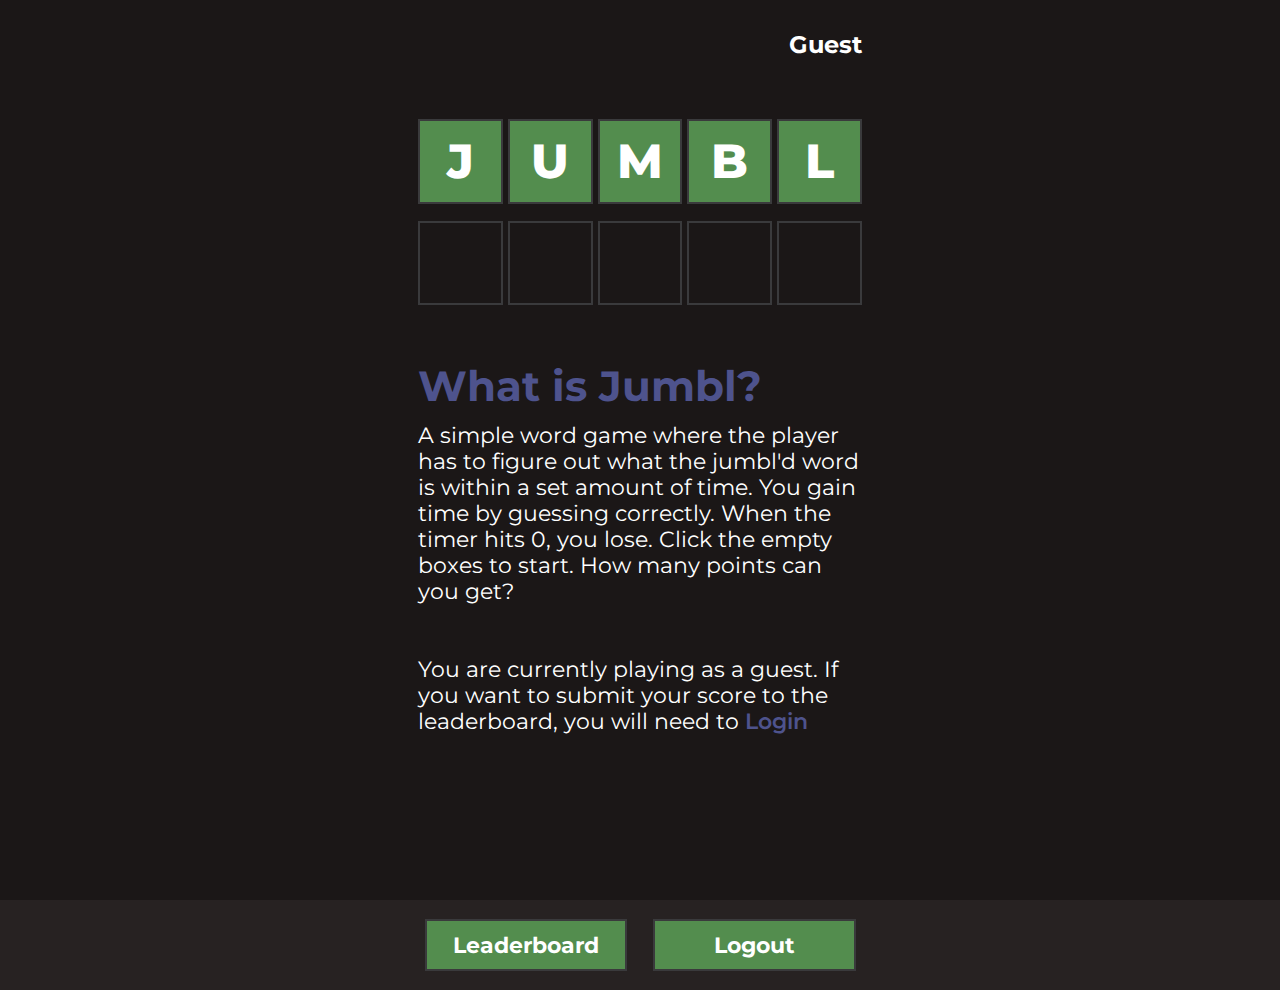
<file: index.html>
<!DOCTYPE html>
<html lang="en">
<head>
    <meta charset="UTF-8">
    <meta name="viewport" content="width=device-width, initial-scale=1.0">
    <title>Jumbl</title>
    <link rel="preconnect" href="https://fonts.googleapis.com">
    <link rel="preconnect" href="https://fonts.gstatic.com" crossorigin>
    <link href="https://fonts.googleapis.com/css2?family=Montserrat:ital,wght@0,100..900;1,100..900&display=swap" rel="stylesheet"> 
    <link rel="stylesheet" href="./styles/style.css">
    <link rel="icon" type="image/x-icon" href="favicon.ico">
    <meta name="viewport" content="width=device-width, height=device-height,  initial-scale=1.0, user-scalable=no,user-scalable=0"/>
</head>
<body>
    <div class="modal__container" onclick="">
        <div class="modal">
            <svg onclick="closeModal()" xmlns="http://www.w3.org/2000/svg" viewBox="0 0 384 512"><!--!Font Awesome Free 6.6.0 by @fontawesome - https://fontawesome.com License - https://fontawesome.com/license/free Copyright 2024 Fonticons, Inc.--><path d="M376.6 84.5c11.3-13.6 9.5-33.8-4.1-45.1s-33.8-9.5-45.1 4.1L192 206 56.6 43.5C45.3 29.9 25.1 28.1 11.5 39.4S-3.9 70.9 7.4 84.5L150.3 256 7.4 427.5c-11.3 13.6-9.5 33.8 4.1 45.1s33.8 9.5 45.1-4.1L192 306 327.4 468.5c11.3 13.6 31.5 15.4 45.1 4.1s15.4-31.5 4.1-45.1L233.7 256 376.6 84.5z"/></svg>
            <h2 class="modal__heading">Login / Register</h2>
            <form class="login__form">
                <div class="input-container">
                    <input type="text" name="username" class="form__username" placeholder="Username">
                    <input type="password" name="password" class="form__password" placeholder="Password">
                </div>
                <div class="btn-container">
                    <button class="btn__login btn" type="submit" name="action" value="login">Login</button>
                    <button class="btn__register btn" type="submit" name="action" value="register">Register</button>
                </div>
                <p class="form__status"></p>
            </form>
        </div>
    </div>
    <div class="side-menu-container hidden">
        <div class="side-menu">
            <button class="btn btn--leaderboard" onclick="goToLeaderboard()">Leaderboard</button>
            <button class="btn" onclick="signOut()">Logout</button>
        </div>
    </div>
    <main>
        <header class="score-stuff">
            <p class="score"></p>
            <p class="nameofPlayer" onclick="openMenu()">Guest</p>
            <p class="timer"></p>
        </header>
        <div class="game__container">
            <div class="game__box--word game__box initial">
                <p class="word__ch1 ch">
                    J
                </p>
            </div> 
            <div class="game__box--word game__box initial">
                <p class="word__ch2 ch">
                   U
                </p>
            </div>
            <div class="game__box--word game__box initial">
                <p class="word__ch3 ch">
                  M
                </p>
            </div>
            <div class="game__box--word game__box initial">
                <p class="word__ch4 ch">
                   B
                </p>
            </div>
            <div class="game__box--word game__box initial">
                <p class="word__ch5 ch">
                    L
                </p>
            </div>

            <div class="game__box--guess game__box" onclick="startGame()">
                <p class="guess__ch1 ch">
                    
                </p>
            </div>
            <div class="game__box--guess game__box" onclick="startGame()">
                <p class="guess__ch2 ch">
                    
                </p>
            </div>
            <div class="game__box--guess game__box" onclick="startGame()">
                <p class="guess__ch3 ch">
                    
                </p>
            </div>
            <div class="game__box--guess game__box" onclick="startGame()">
                <p class="guess__ch4 ch">
                    
                </p>
            </div>
            <div class="game__box--guess game__box" onclick="startGame()">
                <p class="guess__ch5 ch">
                    
                </p>
            </div>
        </div>
        <div class="desc">
            <h1 class="desc__heading">What is Jumbl?</h1>
            <p class="desc__text">A simple word game where the player has to figure out what the jumbl'd word is within a set amount of time. You gain time by guessing correctly. When the timer hits 0, you lose. Click the empty boxes to start. How many points can you get?<br><br><br><span class="desc__state-change">You are currently playing as a guest. If you want to submit your score to the leaderboard, you will need to <a onclick="openLoginModal()">Login</a></span></p>
        </div>
        <input type="text" class="keyboard__hack">
    </main>
    <script src="https://requirejs.org/docs/release/2.3.5/minified/require.js"></script>
<script src="config.js"></script>
<script src="./app.js"></script>
</body>
</html>
</file>
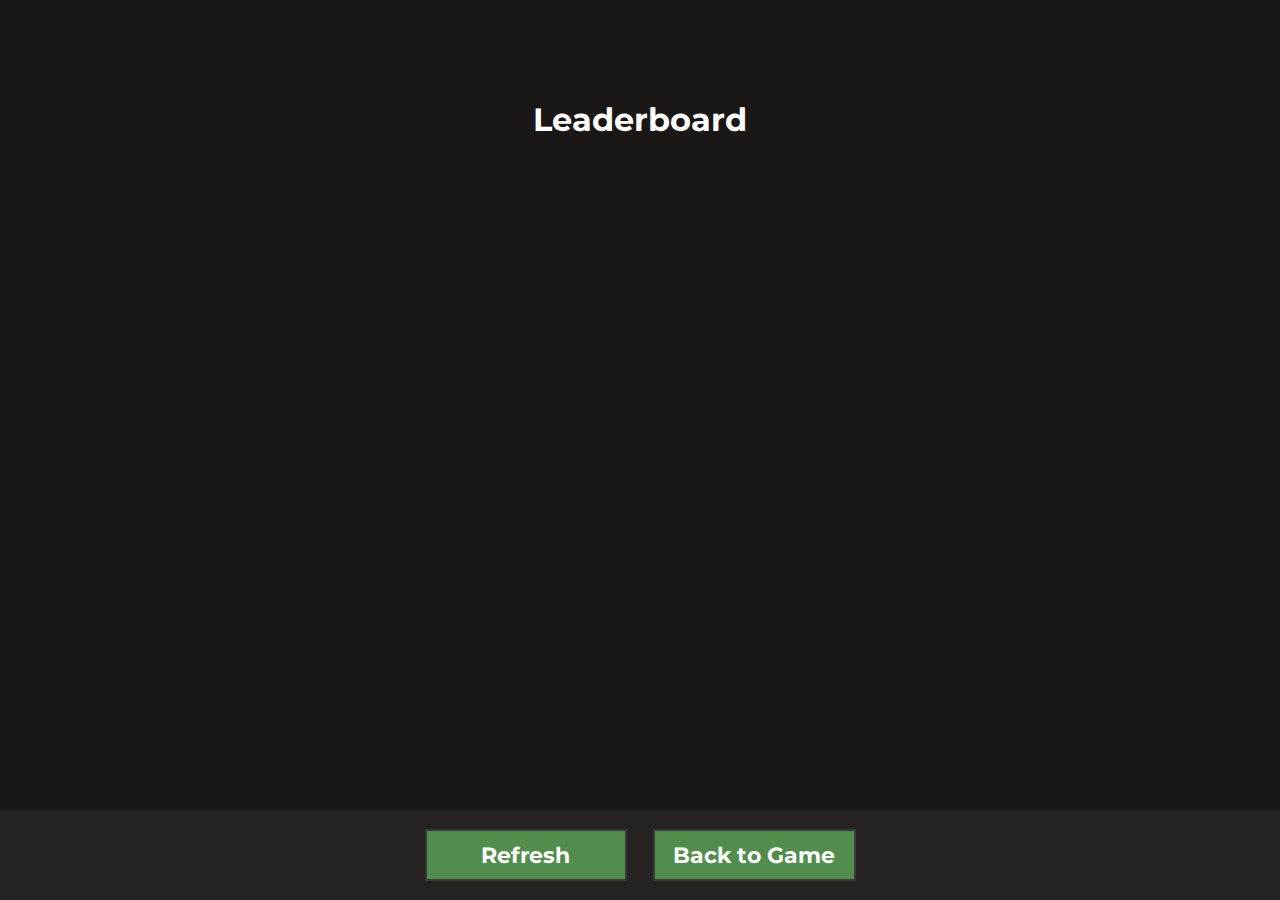
<file: leaderboard.html>
<!DOCTYPE html>
<html lang="en">
<head>
    <meta charset="UTF-8">
    <meta name="viewport" content="width=device-width, initial-scale=1.0">
    <title>Jumbl | Leaderboard</title>
    <link rel="stylesheet" href="./styles/leaderboard.css">
    <link rel="preconnect" href="https://fonts.googleapis.com">
    <link rel="preconnect" href="https://fonts.gstatic.com" crossorigin>
    <link href="https://fonts.googleapis.com/css2?family=Montserrat:ital,wght@0,100..900;1,100..900&display=swap" rel="stylesheet"> 
    <link rel="icon" type="image/x-icon" href="favicon.ico">
</head>
<body>
    <div class="side-menu-container">
        <div class="side-menu">
            <button class="btn" onclick="refresh()">Refresh</button>
            <button class="btn btn--leaderboard" onclick="goToGame()">Back to Game</button>
        </div>
    </div>
    <main>
    <h1 class="heading">Leaderboard</h1>
    <div class="leaderboard">
    </div>
    </main>
    <script src="config.js"></script>
    <script src="./leaderboard.js"></script>
</body>
</html>
</file>
<file: styles/style.css>
* {
  margin: 0;
  padding: 0;
  box-sizing: border-box;
}

body {
  background-color: #1B1717;
  height: 100dvh;
  display: flex;
  justify-content: center;
  font-family: "Montserrat";
  overflow-y: hidden;
}

main {
  max-width: 22.1875rem;
}

.score-stuff {
  min-height: 59px;
  width: 100%;
  max-width: 760px;
  display: flex;
  justify-content: center;
  align-items: center;
  padding-top: 30px;
  font-weight: 700;
  font-size: 1.3rem;
  color: #fff;
}

.score {
  flex: 1;
  order: 0;
}

.nameofPlayer {
  flex: 1;
  order: 2;
  text-align: right;
  cursor: pointer;
}

.timer {
  flex: 1;
  order: 1;
  text-align: center;
}

.timer.safe {
  color: #60ff80;
  transition: color 1s;
}

.timer.less-safe {
  color: #fff;
  transition: color 1s;
}

.timer.unsafe {
  color: rgb(255, 2, 2);
  transition: color 3s;
}

.game__container {
  font-size: 2.375rem;
  width: 100%;
  margin-top: 60px;
  display: grid;
  grid-template-rows: 1.76316em 1.76316em;
  grid-template-columns: 1.76316em 1.76316em 1.76316em 1.76316em 1.76316em;
  grid-gap: 17px 5px;
}

.game__box {
  border: 2px solid #3A3A3C;
  color: white;
  font-weight: 800;
  display: flex;
  justify-content: center;
  align-items: center;
  -webkit-user-select: none; /* Safari */ /* IE 10 and IE 11 */
  -moz-user-select: none;
       user-select: none; /* Standard syntax */
  background-color: transparent;
}

.keyboard__hack {
  position: absolute;
  top: -1000px;
  opacity: 0;
}

.game__box.correct {
  background-color: #538D4E;
  transition: background-color 0.75s;
}

.game__box.incorrect {
  background-color: #c60d0d;
  transition: background-color 0.5s;
}

.game__box.initial {
  background-color: #538D4E;
  transition: background-color 0.25s;
}

.game__box--guess {
  cursor: pointer;
}

.desc {
  margin-top: 55px;
  color: #fff;
}
.desc__heading {
  color: #4E538D;
  margin-bottom: 10px;
}
.desc__text {
  font-size: 1.1rem;
}
.desc__text > .desc__state-change > a {
  color: #4E538D;
  text-decoration: none;
  font-weight: 600;
  cursor: pointer;
}

.hidden {
  display: none;
}

.modal__container {
  position: absolute;
  width: 100%;
  height: 100%;
  background-color: rgba(0, 0, 0, 0.761);
  display: none;
  justify-content: center;
  align-items: center;
}

.modal {
  width: 100%;
  max-width: 27.75rem;
  background-color: #1B1717;
  border-radius: 20px;
  position: relative;
  display: flex;
  flex-direction: column;
  align-items: center;
  padding: 50px;
}
.modal__heading {
  font-size: 2rem;
  color: white;
}

.input-container {
  margin-top: 20px;
  display: flex;
  flex-direction: column;
  gap: 17px;
}
.input-container > input {
  font-family: "Montserrat";
  outline: none;
  background-color: transparent;
  outline: 2px solid #3A3A3C;
  border: none;
  font-size: 1.2rem;
  font-weight: 600;
  padding: 7px;
  text-align: center;
  color: white;
}

.login__form {
  width: 265px;
}

.btn-container {
  margin-top: 17px;
  display: flex;
  gap: 17px;
}

.btn {
  flex: 1;
  padding: 7px;
  font-family: "Montserrat";
  font-weight: 700;
  font-size: 1.2rem;
  border: none;
  outline: 2px solid #3A3A3C;
  color: white;
  background-color: #538D4E;
  cursor: pointer;
}

.btn:hover {
  background-color: #4E538D;
}

.modal > svg {
  height: 20px;
  position: absolute;
  right: 15px;
  top: 15px;
  fill: white;
  cursor: pointer;
}

.form__status {
  text-align: center;
  padding-top: 10px;
  font-weight: 500;
  color: white;
}

input[type=password]::-ms-reveal,
input[type=password]::-ms-clear {
  display: none;
}

.side-menu-container {
  position: absolute;
  background-color: #272222;
  width: 100%;
  height: 90px;
  bottom: 0;
  overflow: hidden;
  display: flex;
  justify-content: center;
  transition: bottom 1s;
}

.side-menu {
  height: 100%;
  width: 367px;
  display: flex;
  align-items: center;
  gap: 20px;
}

.side-menu-container.hidden {
  bottom: -90px;
}

@media only screen and (min-width: 760px) {
  main {
    max-width: 27.695625rem;
  }
  .game__container {
    font-size: 3rem;
  }
  .score-stuff {
    font-size: 1.5rem;
  }
  .desc__heading {
    font-size: 2.63rem;
  }
  .desc__text {
    font-size: 1.35rem;
  }
  .side-menu > button {
    font-size: 1.4rem;
    padding: 10px;
  }
  .side-menu {
    gap: 30px;
    width: 427px;
  }
}/*# sourceMappingURL=style.css.map */
</file>
<file: styles/leaderboard.css>
* {
  padding: 0;
  margin: 0;
  box-sizing: border-box;
}

body {
  background-color: #1B1717;
  height: 100dvh;
  display: flex;
  justify-content: center;
  font-family: "Montserrat";
  color: white;
  overflow-y: hidden;
}

main {
  margin-top: 100px;
  display: flex;
  flex-direction: column;
  align-items: center;
  width: 100%;
}

.leaderboard {
  margin-top: 50px;
  width: 100%;
  max-width: 31.25rem;
  display: flex;
  flex-direction: column;
  gap: 10px;
  margin-bottom: 150px;
}
.leaderboard__item {
  padding: 0.75rem;
  background-color: transparent;
  outline: 2px solid #3A3A3C;
  display: flex;
  font-size: 1.25rem;
}
.leaderboard__place {
  flex: 1;
  font-weight: 700;
}
.leaderboard__user {
  flex: 1;
  text-align: left;
  font-weight: 500;
}
.leaderboard__score {
  flex: 1;
  text-align: right;
  font-weight: 700;
}

.btn {
  flex: 1;
  padding: 7px;
  font-family: "Montserrat";
  font-weight: 700;
  font-size: 1.2rem;
  border: none;
  outline: 2px solid #3A3A3C;
  color: white;
  background-color: #538D4E;
  cursor: pointer;
}

.btn:hover {
  background-color: #4E538D;
}

.side-menu-container {
  position: absolute;
  background-color: #272222;
  width: 100%;
  height: 90px;
  bottom: 0;
  overflow: hidden;
  display: flex;
  justify-content: center;
  transition: bottom 1s;
}

.side-menu {
  height: 100%;
  width: 367px;
  display: flex;
  align-items: center;
  gap: 20px;
}

.side-menu-container.hidden {
  bottom: -90px;
}

@media only screen and (min-width: 760px) {
  .side-menu > button {
    font-size: 1.4rem;
    padding: 10px;
  }
  .side-menu {
    gap: 30px;
    width: 427px;
  }
}/*# sourceMappingURL=leaderboard.css.map */
</file>
